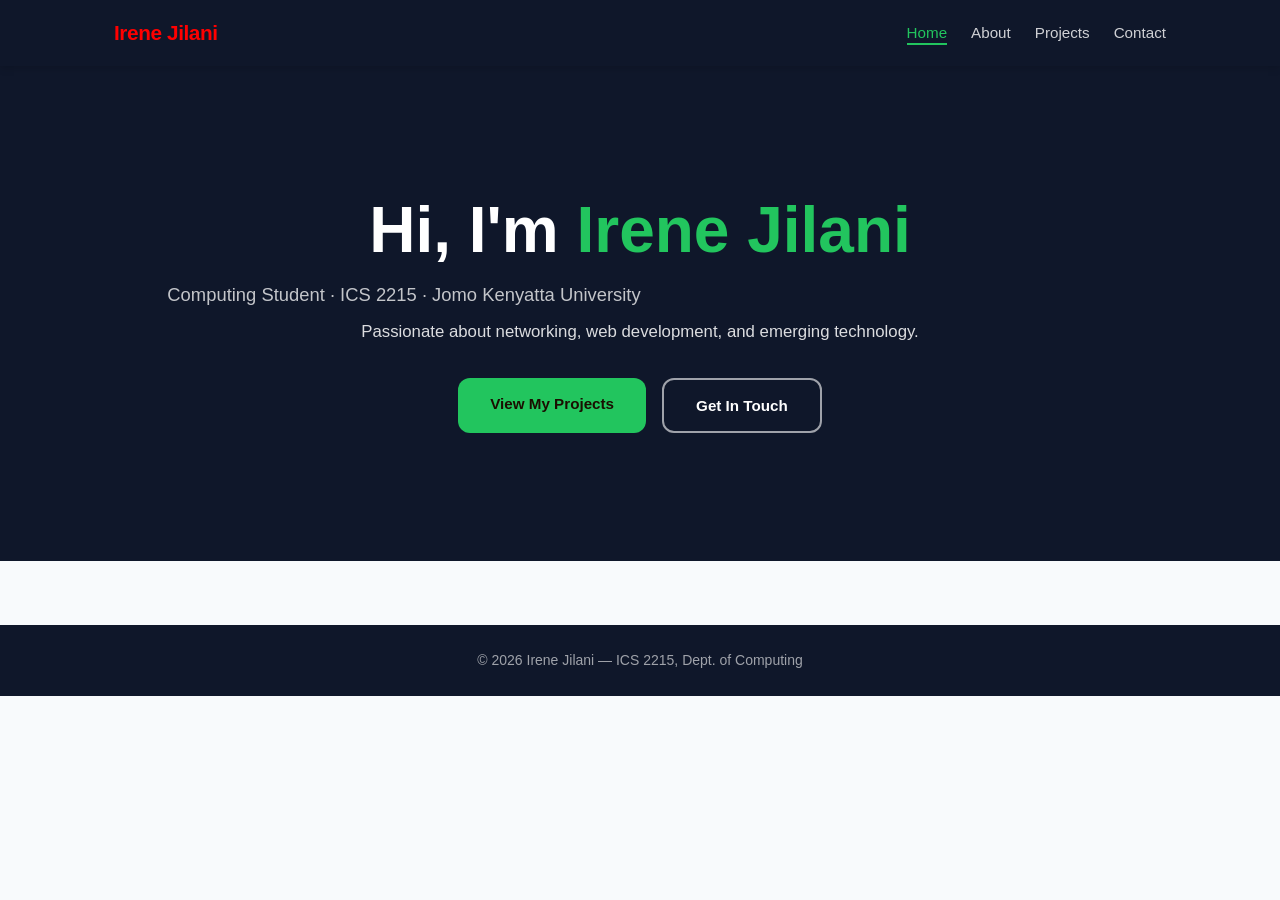
<file: index.html>
<!-- Paste this into EVERY HTML file and customise the <title> and <main> -->
<!DOCTYPE html>
<html lang="en">
<head>
  <meta charset="UTF-8">
  <!-- REQUIRED for responsive design on mobile -->
  <meta name="viewport" content="width=device-width, initial-scale=1.0">
  <meta name="description" content="Portfolio of Irene Jilani — Computing student at Jomo Kenyatta University">
  <title>Irene Jilani | Portfolio</title>
   <link href="https://fonts.googleapis.com/css2?family=Montserrat:wght@300;400;600;700&display=swap">
  <link rel="stylesheet" href="css/style.css">
</head>
<body>

  <!-- Skip link: allows keyboard users to skip the nav -->
  <a href="#main" class="skip-link">Skip to main content</a>

  <header>
    <div class="container">
      <a href="index.html" class="logo">Irene Jilani</a>
      <nav aria-label="Main navigation">
        <ul>
          <!-- Add class="active" to the current page's link -->
          <li><a href="index.html" class="active">Home</a></li>
          <li><a href="about.html">About</a></li>
          <li><a href="projects.html">Projects</a></li>
          <li><a href="contact.html">Contact</a></li>
        </ul>
      </nav>
    </div>
  </header>

  <main id="main"><section class="hero">
  <div class="container">
    <h1>Hi, I'm <span class="accent">Irene Jilani</span></h1>
    <p class="tagline">Computing Student · ICS 2215 · Jomo Kenyatta University</p>
    <p>Passionate about networking, web development, and emerging technology.</p>
    <div class="hero-btns">
      <a href="projects.html" class="btn">View My Projects</a>
      <a href="contact.html" class="btn btn-outline">Get In Touch</a>
    </div>
  </div>
</section>

    <!-- PAGE-SPECIFIC CONTENT GOES HERE -->
  </main>

  <footer>
    <div class="container">
      <p>&copy; <span id="year"></span> Irene Jilani — ICS 2215, Dept. of Computing</p>
    </div>
  </footer>
  <script>document.getElementById('year').textContent = new Date().getFullYear();</script>
</body>
</html>
</file>
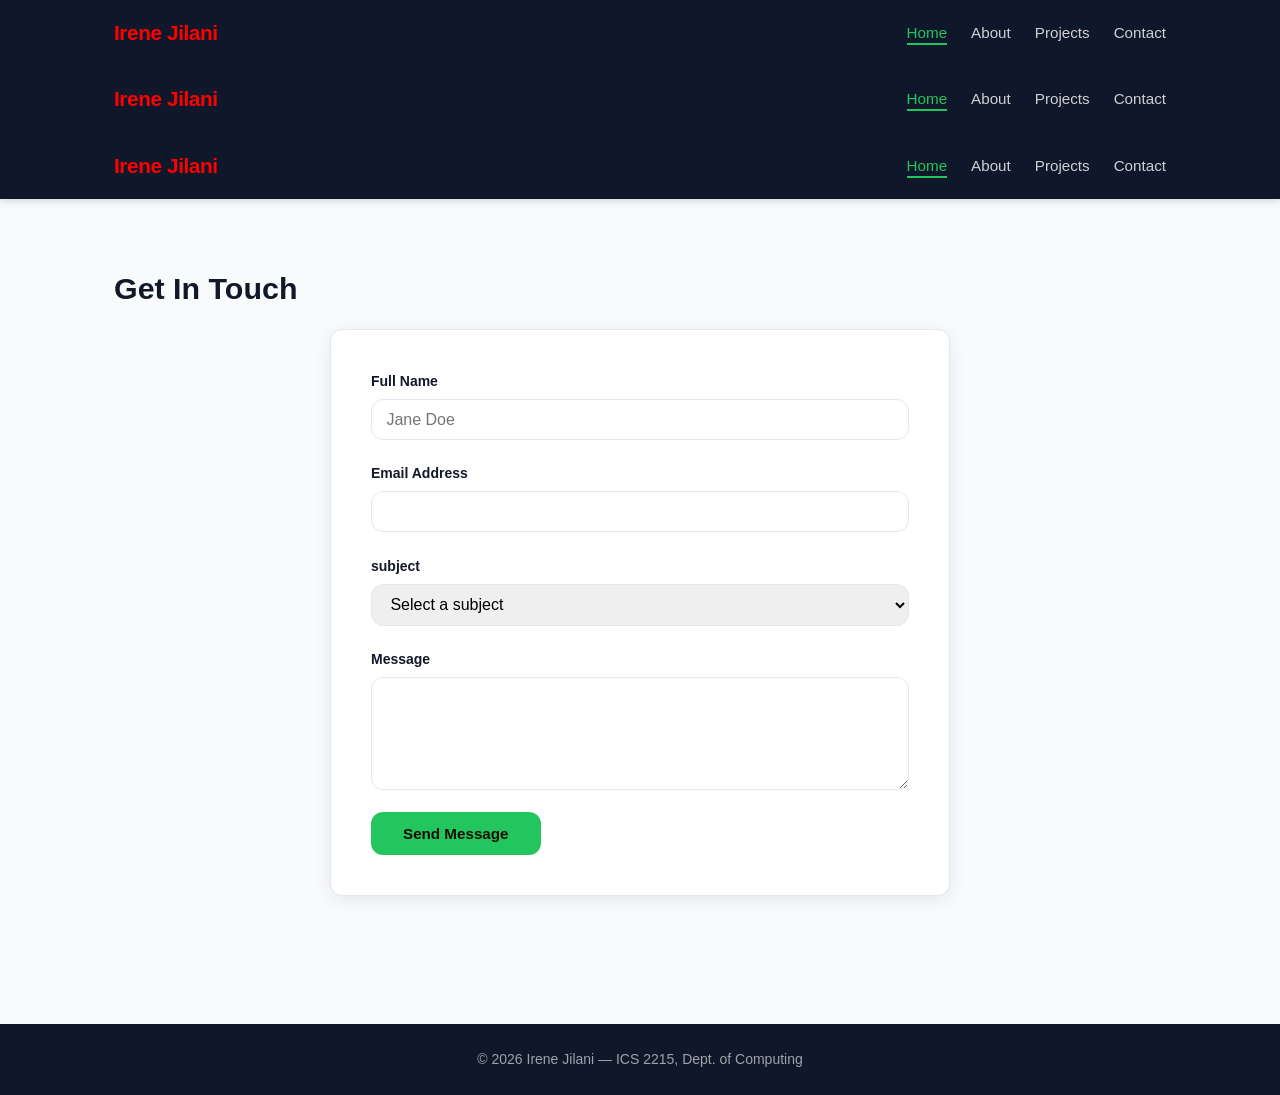
<file: contact.html>
<!DOCTYPE html>
<html lang="en">
<head>
  <meta charset="UTF-8">
  <!-- REQUIRED for responsive design on mobile -->
  <meta name="viewport" content="width=device-width, initial-scale=1.0">
  <meta name="description" content="Portfolio of Irene Jilani — Computing student at Jomo Kenyatta University">
  <title>Irene Jilani | Portfolio</title>
  <link href="https://fonts.googleapis.com/css2?family=Montserrat:wght@300;400;600;700&display=swap">
  <link rel="stylesheet" href="css/style.css">
</head>
<body>

  <!-- Skip link: allows keyboard users to skip the nav -->
  <a href="#main" class="skip-link">Skip to main content</a>

  <header>
    <div class="container">
      <a href="contact.html" class="logo">Irene Jilani</a>
      <nav aria-label="Main navigation">
        <ul>
          <!-- Add class="active" to the current page's link -->
          <li><a href="index.html" class="active">Home</a></li>
          <li><a href="about.html">About</a></li>
          <li><a href="projects.html">Projects</a></li>
          <li><a href="contact.html">Contact</a></li>
        </ul>
      </nav>
    </div>
  </header>

  <main id="main">
    <!-- PAGE-SPECIFIC CONTENT GOES HERE -->
  </main><!DOCTYPE html>
<html lang="en">
<head>
  <meta charset="UTF-8">
  <!-- REQUIRED for responsive design on mobile -->
  <meta name="viewport" content="width=device-width, initial-scale=1.0">
  <meta name="description" content="Portfolio of Irene Jilani — Computing student at Jomo Kenyatta University">
  <title>Irene Jilani | Portfolio</title>
  <link href="https://fonts.googleapis.com/css2?family=Montserrat:wght@300;400;600;700&display=swap">
  <link rel="stylesheet" href="css/style.css">
</head>
<body>

  <!-- Skip link: allows keyboard users to skip the nav -->
  <a href="#main" class="skip-link">Skip to main content</a>

  <header>
    <div class="container">
      <a href="contact.html" class="logo">Irene Jilani</a>
      <nav aria-label="Main navigation">
        <ul>
          <!-- Add class="active" to the current page's link -->
          <li><a href="index.html" class="active">Home</a></li>
          <li><a href="about.html">About</a></li>
          <li><a href="projects.html">Projects</a></li>
          <li><a href="contact.html">Contact</a></li>
        </ul>
      </nav>
    </div>
  </header>

  <main id="main"><!DOCTYPE html>
<html lang="en">
<head>
  <meta charset="UTF-8">
  <!-- REQUIRED for responsive design on mobile -->
  <meta name="viewport" content="width=device-width, initial-scale=1.0">
  <meta name="description" content="Portfolio of Irene Jilani — Computing student at Jomo Kenyatta University">
  <title>Irene Jilani | Portfolio</title>
  <link href="https://fonts.googleapis.com/css2?family=Montserrat:wght@300;400;600;700&display=swap">
  <link rel="stylesheet" href="css/style.css">
</head>
<body>

  <!-- Skip link: allows keyboard users to skip the nav -->
  <a href="#main" class="skip-link">Skip to main content</a>

  <header>
    <div class="container">
      <a href="contact.html" class="logo">Irene Jilani</a>
      <nav aria-label="Main navigation">
        <ul>
          <!-- Add class="active" to the current page's link -->
          <li><a href="index.html" class="active">Home</a></li>
          <li><a href="about.html">About</a></li>
          <li><a href="projects.html">Projects</a></li>
          <li><a href="contact.html">Contact</a></li>
        </ul>
      </nav>
    </div>
  </header>

  <main id="main">
    <!-- PAGE-SPECIFIC CONTENT GOES HERE -->
  </main><section class="contact-section">
  <div class="container">
    <h2>Get In Touch</h2>
    <!-- action="#" keeps the form on the same page (no backend for this lab) -->
    <form class="contact-form" action="#" method="POST" novalidate>

      <div class="form-group">
        <label for="name">Full Name</label>
        <input type="text" id="name" name="name"
               placeholder="Jane Doe" required>
      </div>

      <div class="form-group">
        <label for="email">Email Address</label>
        <input type="email" id="email" name="email" required>
      </div>

      <div class="form-group">
        <label for="subject">subject</label>
        <select id="subject" name="subject">
          <option value="">Select a subject</option>
          <option>Collaboration</option>
          <option>Employment Opportunity</option>
          <option>General Enquiry</option>
        </select>
      </div>

      <div class="form-group">
        <label for="msg">Message</label>
        <textarea id="msg" name="message" rows="5" required></textarea>
      </div>

      <button type="submit" class="btn">Send Message</button>
    </form>
  </div>
</section>

    <!-- PAGE-SPECIFIC CONTENT GOES HERE -->
  </main>
   <footer>
    <div class="container">
      <p>&copy; <span id="year"></span> Irene Jilani — ICS 2215, Dept. of Computing</p>
    </div>
  </footer>
  <script>document.getElementById('year').textContent = new Date().getFullYear();</script>
</body>
</html>
</file>
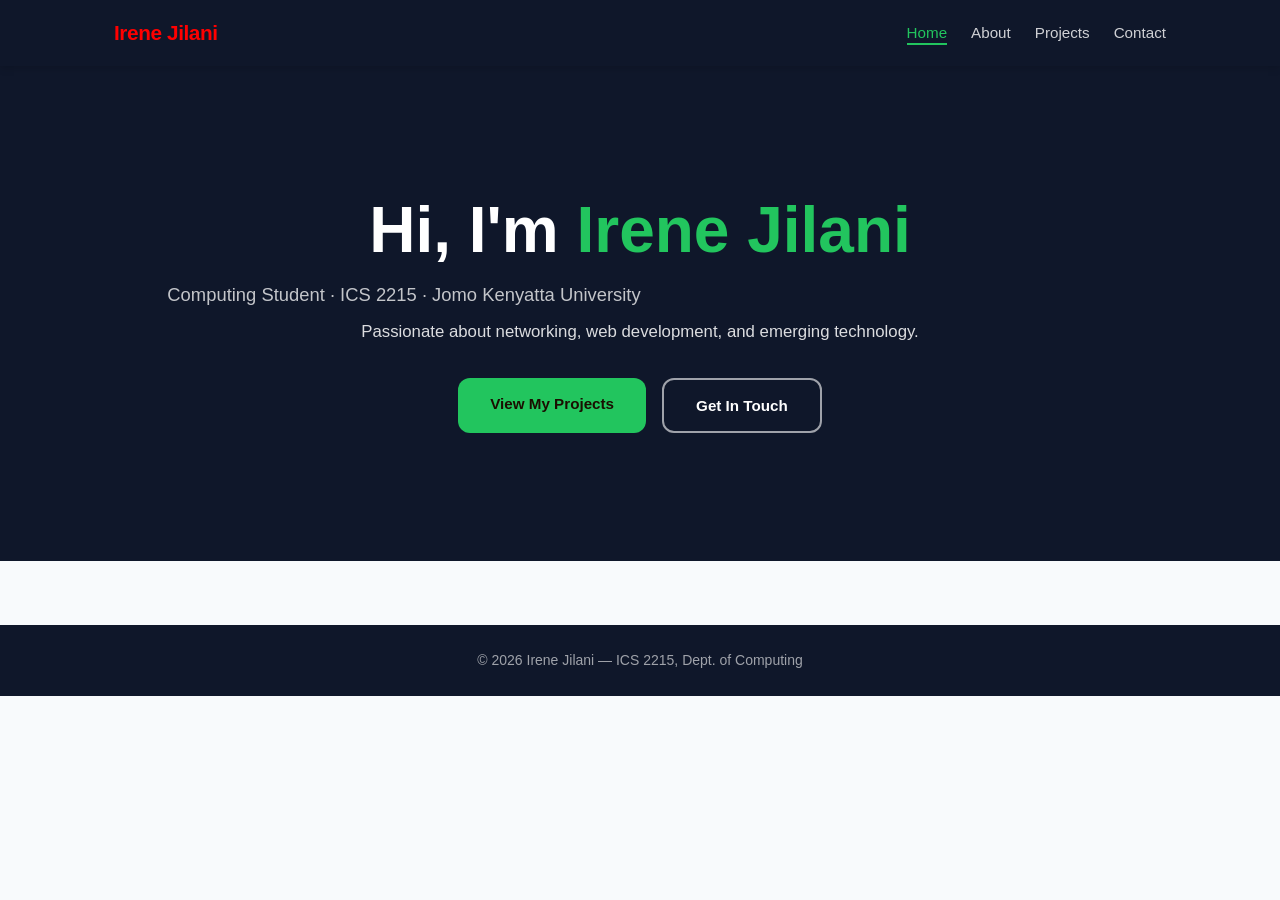
<file: index.html.html>
<!-- Paste this into EVERY HTML file and customise the <title> and <main> -->
<!DOCTYPE html>
<html lang="en">
<head>
  <meta charset="UTF-8">
  <!-- REQUIRED for responsive design on mobile -->
  <meta name="viewport" content="width=device-width, initial-scale=1.0">
  <meta name="description" content="Portfolio of Irene Jilani — Computing student at Jomo Kenyatta University">
  <title>Irene Jilani | Portfolio</title>
   <link href="https://fonts.googleapis.com/css2?family=Montserrat:wght@300;400;600;700&display=swap">
  <link rel="stylesheet" href="css/style.css">
</head>
<body>

  <!-- Skip link: allows keyboard users to skip the nav -->
  <a href="#main" class="skip-link">Skip to main content</a>

  <header>
    <div class="container">
      <a href="index.html" class="logo">Irene Jilani</a>
      <nav aria-label="Main navigation">
        <ul>
          <!-- Add class="active" to the current page's link -->
          <li><a href="index.html" class="active">Home</a></li>
          <li><a href="about.html">About</a></li>
          <li><a href="projects.html">Projects</a></li>
          <li><a href="contact.html">Contact</a></li>
        </ul>
      </nav>
    </div>
  </header>

  <main id="main"><section class="hero">
  <div class="container">
    <h1>Hi, I'm <span class="accent">Irene Jilani</span></h1>
    <p class="tagline">Computing Student · ICS 2215 · Jomo Kenyatta University</p>
    <p>Passionate about networking, web development, and emerging technology.</p>
    <div class="hero-btns">
      <a href="projects.html" class="btn">View My Projects</a>
      <a href="contact.html" class="btn btn-outline">Get In Touch</a>
    </div>
  </div>
</section>

    <!-- PAGE-SPECIFIC CONTENT GOES HERE -->
  </main>

  <footer>
    <div class="container">
      <p>&copy; <span id="year"></span> Irene Jilani — ICS 2215, Dept. of Computing</p>
    </div>
  </footer>
  <script>document.getElementById('year').textContent = new Date().getFullYear();</script>
</body>
</html>
</file>
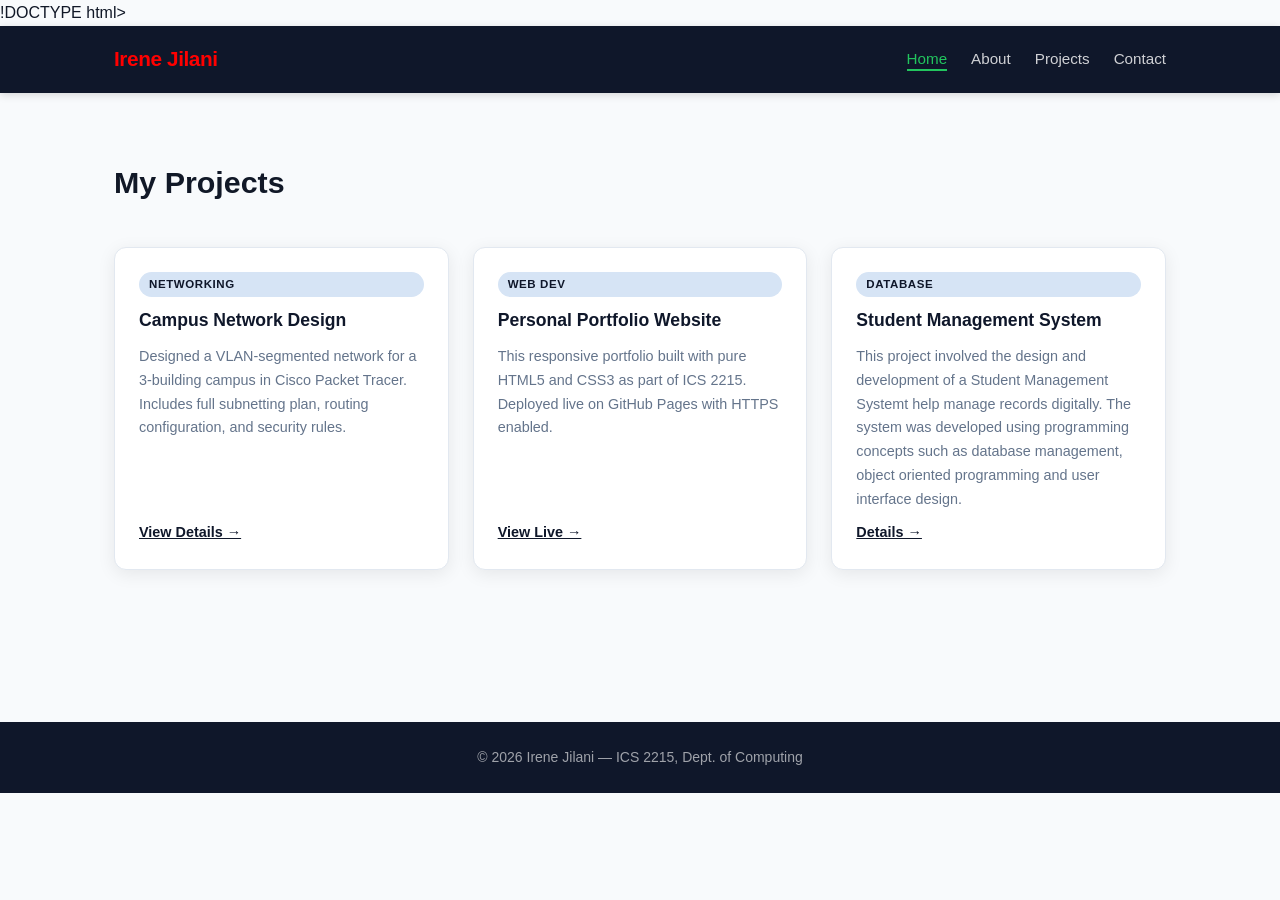
<file: projects.html>
!DOCTYPE html>
<html lang="en">
<head>
  <meta charset="UTF-8">
  <!-- REQUIRED for responsive design on mobile -->
  <meta name="viewport" content="width=device-width, initial-scale=1.0">
  <meta name="description" content="Portfolio of [Your Name] — Computing student at [University]">
  <title>Irene Jilani | Portfolio</title>
   <link href="https://fonts.googleapis.com/css2?family=Montserrat:wght@300;400;600;700&display=swap">
  <link rel="stylesheet" href="css/style.css">
</head>
<body>

  <!-- Skip link: allows keyboard users to skip the nav -->
  <a href="#main" class="skip-link">Skip to main content</a>

  <header>
    <div class="container">
      <a href="projects.html" class="logo">Irene Jilani</a>
      <nav aria-label="Main navigation">
        <ul>
          <!-- Add class="active" to the current page's link -->
          <li><a href="index.html" class="active">Home</a></li>
          <li><a href="about.html">About</a></li>
          <li><a href="projects.html">Projects</a></li>
          <li><a href="contact.html">Contact</a></li>
        </ul>
      </nav>
    </div>
  </header>

  <main id="main"><section class="projects-section">
  <div class="container">
    <h2>My Projects</h2>
    <div class="cards">

      <!-- Repeat this <article> block for each project (minimum 3) -->
      <article class="card">
        <span class="card-tag">Networking</span>
        <h3>Campus Network Design</h3>
        <p>Designed a VLAN-segmented network for a 3-building campus
        in Cisco Packet Tracer. Includes full subnetting plan,
        routing configuration, and security rules.</p>
        <a href="#" class="card-link">View Details →</a>
      </article>

      <article class="card">
        <span class="card-tag">Web Dev</span>
        <h3>Personal Portfolio Website</h3>
        <p>This responsive portfolio built with pure HTML5 and CSS3
        as part of ICS 2215. Deployed live on GitHub Pages
        with HTTPS enabled.</p>
        <a href="#" class="card-link">View Live →</a>
      </article>

      <article class="card">
        <span class="card-tag">Database</span>
        <h3>Student Management System</h3>
        <p>This project involved the design and development of a Student Management Systemt help manage records digitally. The system was developed using programming concepts such as database management, object oriented programming and user interface design.</p>
        <a href="#" class="card-link">Details →</a>
      </article>

    </div>
  </div>
</section>

    <!-- PAGE-SPECIFIC CONTENT GOES HERE -->
  </main>

  <footer>
    <div class="container">
      <p>&copy; <span id="year"></span> Irene Jilani — ICS 2215, Dept. of Computing</p>
    </div>
  </footer>
  <script>document.getElementById('year').textContent = new Date().getFullYear();</script>
</body>
</html>
</file>
<file: css/style.css>
/* === 1. RESET & BOX-SIZING === */
*, *::before, *::after {
  box-sizing: border-box;
  margin: 0;
  padding: 0;
}

/* === 2. CSS CUSTOM PROPERTIES (change these to personalise) === */
:root {
  --clr-primary:  #0F172A;  /* Main brand colour — try #065F46 for green */
  --clr-accent:   #22C55E;  /* Highlights and buttons */
  --clr-text:     #111827;
  --clr-muted:    #64748B;
  --clr-bg:       #F8FAFC;
  --clr-white:    #FFFFFF;
  --clr-border:   #E2E8F0;
  --radius:       12px;
  --shadow:       0 4px 18px rgba(0,0,0,0.08);
  --max-width:    1100px;
}

/* === 3. BASE TYPOGRAPHY === */
body {
  font-family: 'Montserrat', sans-serif;
  font-size: 16px;
  line-height: 1.65;
  color: var(--clr-text);
  background: var(--clr-bg);
}
h1 { font-size: clamp(2rem, 5vw, 3.5rem); line-height: 1.15; }
h2 { font-size: 1.9rem; margin-bottom: 1rem; }
h3 { font-size: 1.2rem; }
a  { color: var(--clr-primary); }
img{ max-width: 100%; height: auto; display: block; }

/* === 4. LAYOUT CONTAINER === */
.container {
  max-width: var(--max-width);
  margin: 0 auto;
  padding: 0 1.5rem;
}

/* === 5. SKIP LINK (accessibility) === */
.skip-link {
  position: absolute;
  top: -100px;
  left: 0;
  background: var(--clr-primary);
  color: white;
  padding: 0.5rem 1rem;
  z-index: 9999;
  text-decoration: none;
}
.skip-link:focus { top: 0; }

/* === 6. HEADER + NAVIGATION (Flexbox) === */
header {
  background: var(--clr-primary);
  padding: 1rem 0;
  position: sticky;
  top: 0;
  z-index: 100;
  box-shadow: 0 2px 8px rgba(0,0,0,0.15);
}
header .container {
  display: flex;              /* FLEXBOX — row layout */
  justify-content: space-between;
  align-items: center;
  flex-wrap: wrap;
  gap: 0.75rem;
}
.logo {
  font-size: 1.3rem;
  font-weight: 700;
  color: red;
  text-decoration: none;
  letter-spacing: -0.02em;
}
nav ul  { list-style: none; display: flex; gap: 1.5rem; }
nav a   {
  color: rgba(255,255,255,0.8);
  text-decoration: none;
  font-size: 0.95rem;
  font-weight: 500;
  padding-bottom: 2px;
  border-bottom: 2px solid transparent;
  transition: all 0.2s;
}
nav a:hover, nav a.active {
  color: var(--clr-accent);
  border-bottom-color: var(--clr-accent);
}

/* === 7. HERO SECTION === */
.hero {
  background: var(--clr-primary);
  color: white;
  padding: 6rem 1.5rem;
  text-align: center;
}
.hero .accent { color: var(--clr-accent); }
.hero .tagline {
  font-size: 1.15rem;
  opacity: 0.75;
  margin: 0.75rem 0 0.5rem;
}
.hero p {
  max-width: 580px;
  margin: 0 auto 2rem;
  opacity: 0.85;
  font-size: 1.05rem;
}
.hero-btns { display: flex; gap: 1rem; justify-content: center; flex-wrap: wrap; }

/* === 8. BUTTONS === */
.btn {
  display: inline-block;
  padding: 0.8rem 2rem;
  background: var(--clr-accent);
  color: #1a0e00;
  border-radius: var(--radius);
  text-decoration: none;
  font-weight: 600;
  font-size: 0.95rem;
  border: none;
  cursor: pointer;
  transition: transform 0.15s, opacity 0.15s;
}
.btn:hover     { opacity: 0.9; transform: translateY(-2px); box-shadow:0 6px 20px rgba(34,197,94,0.25); }
.btn-outline   {
  background: transparent;
  border: 2px solid rgba(255,255,255,0.6);
  color: white;
}
.btn-outline:hover { border-color: white; }

/* === 9. PROJECT CARDS (CSS Grid) === */
.projects-section { padding: 4rem 0; }
.cards {
  display: grid;
  grid-template-columns: repeat(auto-fit, minmax(260px, 1fr));
  gap: 1.5rem;
  padding: 1.5rem 0;
}
.card {
  background: var(--clr-white);
  border-radius: var(--radius);
  padding: 1.5rem;
  border: 1px solid var(--clr-border);
  box-shadow: var(--shadow);
  display: flex;
  flex-direction: column;
  gap: 0.6rem;
  transition: transform 0.2s, box-shadow 0.2s;
}
.card:hover  { transform: translateY(-3px); box-shadow: 0 8px 24px rgba(0,0,0,0.1); }
.card-tag {
  display: inline-block;
  background: #D6E4F5;
  color: var(--clr-primary);
  font-size: 0.72rem;
  font-weight: 600;
  padding: 3px 10px;
  border-radius: 20px;
  text-transform: uppercase;
  letter-spacing: 0.05em;
}
.card h3    { font-size: 1.1rem; color: var(--clr-primary); }
.card p     { font-size: 0.9rem; color: var(--clr-muted); flex: 1; }
.card-link  { margin-top: auto; font-weight: 600; font-size: 0.9rem; }

/* === 10. ABOUT PAGE === */
.about-section  { padding: 4rem 0; }
.profile-img    { width: 160px; height: 160px; border-radius: 50%; object-fit: cover; margin-bottom: 1rem; }
.skills-list    { list-style: none; padding: 0.5rem 0; }
.skills-list li { padding: 6px 0; border-bottom: 1px solid var(--clr-border); font-size: 0.95rem; }
.skills-list li::before { content: "→ "; color: var(--clr-accent); font-weight: 700; }

table          { width: 100%; border-collapse: collapse; margin-top: 1rem; }
table th       { background: var(--clr-primary); color: white; padding: 10px 14px; text-align: left; }
table td       { padding: 9px 14px; border-bottom: 1px solid var(--clr-border); font-size: 0.9rem; }
table tr:nth-child(even) td { background: var(--clr-bg); }

/* === 11. CONTACT FORM === */
.contact-section  { padding: 4rem 0; }
.contact-form     { max-width: 620px; margin: 0 auto; background: var(--clr-white); padding: 2.5rem; border-radius: var(--radius); border: 1px solid var(--clr-border); box-shadow: var(--shadow); }
.form-group       { display: flex; flex-direction: column; gap: 6px; margin-bottom: 1.4rem; }
label             { font-size: 0.875rem; font-weight: 600; color: var(--clr-text); }
input, select, textarea {
  width: 100%;
  padding: 0.65rem 0.9rem;
  border: 1.5px solid var(--clr-border);
  border-radius: var(--radius);
  font-size: 1rem;
  font-family: inherit;
  transition: border-color 0.2s, box-shadow 0.2s;
}
input:focus, select:focus, textarea:focus {
  outline: none;
  border-color: var(--clr-primary);
  box-shadow: 0 0 0 3px rgba(26,60,110,0.12);
}

/* === 12. FOOTER === */
footer {
  background: var(--clr-primary);
  color: rgba(255,255,255,0.6);
  text-align: center;
  padding: 1.5rem;
  font-size: 0.875rem;
  margin-top: 4rem;
  }
   /* === 13. RESPONSIVE MEDIA QUERIES === */

/* Tablet and above — 768px+ */
@media (min-width: 768px) {
  .about-grid {
    display: grid;
    grid-template-columns: 220px 1fr;
    gap: 3rem;
    align-items: start;
  }
  .hero { padding: 8rem 1.5rem; }
}

/* Desktop — 1024px+ */
@media (min-width: 1024px) {
  .cards   { grid-template-columns: repeat(3, 1fr); }
  .hero h1 { font-size: 4rem; }
}

/* Mobile only — collapse nav to centre-aligned column */
@media (max-width: 599px) {
  header .container {
    flex-direction: column;
    text-align: center;
  }
  nav ul {
    gap: 1rem;
    flex-wrap: wrap;
    justify-content: center;
  }
  .hero  { padding: 3.5rem 1rem; }
  .contact-form { padding: 1.5rem; }
}

/* Print — hide navigation and buttons */
@media print {
  header, footer, .btn, .hero-btns { display: none; }
  body { font-size: 12pt; color: black; background: white; }
}
</file>
